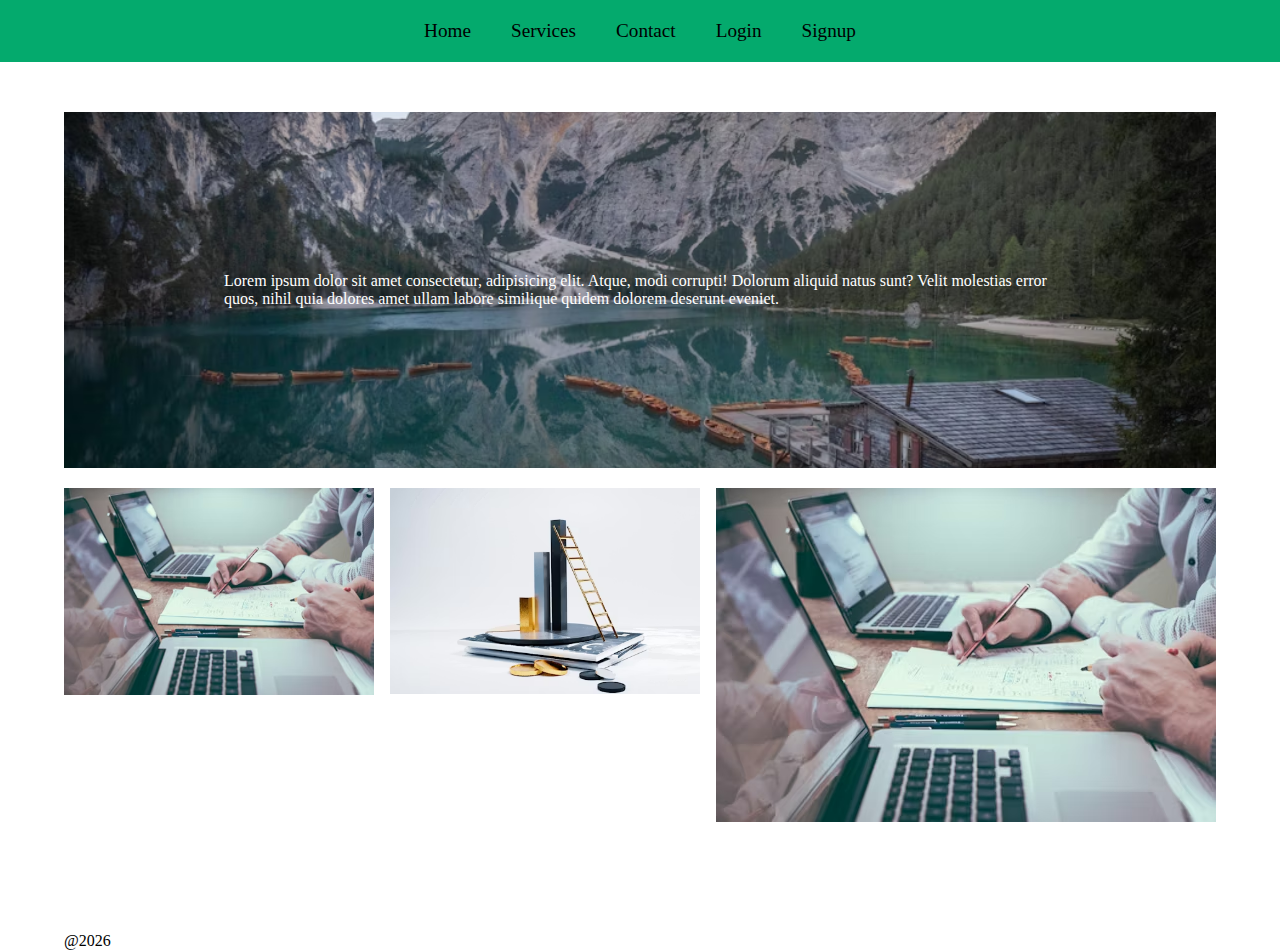
<file: index.html>
<!doctype html>
<html lang="en">
    <head>
        <meta charset="UTF-8" />
        <meta name="viewport" content="width=device-width, initial-scale=1.0" />
        <title>Home Page</title>
        <link rel="stylesheet" href="./src/assets/style.css" />
    </head>
    <body>
        <header>
            <nav>
                <ul>
                    <li><a href="">Home</a></li>
                    <li><a href="">Services</a></li>
                    <li><a href="">Contact</a></li>
                    <li><a href="./src/pages/login.html">Login</a></li>
                    <li><a href="./src/pages/signup.html">Signup</a></li>
                </ul>
            </nav>
        </header>
        <main>
            <section>
                <div class="hero">
                    <div style="color: white">
                        Lorem ipsum dolor sit amet consectetur, adipisicing
                        elit. Atque, modi corrupti! Dolorum aliquid natus sunt?
                        Velit molestias error quos, nihil quia dolores amet
                        ullam labore similique quidem dolorem deserunt eveniet.
                    </div>
                    <!--<img
                        src="./src/pictures/photo-1454165804606-c3d57bc86b40.avif"
                        alt=""
                    />-->
                </div>
            </section>
            <section>
                <div class="cards-wrapper">
                    <div>
                        <div class="image-wrapper">
                            <img
                                src="./src/pictures/photo-1454165804606-c3d57bc86b40.avif"
                                alt=""
                            />
                        </div>
                        <div style="color: white">
                            Lorem, ipsum dolor sit amet consectetur adipisicing
                            elit. Ea ab cupiditate, aut commodi pariatur,
                            obcaecati quaerat atque, blanditiis praesentium
                            voluptas quia aliquid omnis! Nihil qui saepe quasi,
                            debitis sunt quod?
                        </div>
                    </div>
                    <div>
                        <div class="image-wrapper">
                            <img
                                src="./src/pictures/premium_photo-1673208585690-fe33159386bd.avif"
                                alt=""
                            />
                        </div>
                        <div style="color: white">
                            Lorem, ipsum dolor sit amet consectetur adipisicing
                            elit. Ea ab cupiditate, aut commodi pariatur,
                            obcaecati quaerat atque, blanditiis praesentium
                            voluptas quia aliquid omnis! Nihil qui saepe quasi,
                            debitis sunt quod?
                        </div>
                    </div>
                    <div>
                        <div>
                            <img
                                src="./src/pictures/photo-1454165804606-c3d57bc86b40.avif"
                                alt=""
                            />
                        </div>
                        <div style="color: white">
                            Lorem, ipsum dolor sit amet consectetur adipisicing
                            elit. Ea ab cupiditate, aut commodi pariatur,
                            obcaecati quaerat atque, blanditiis praesentium
                            voluptas quia aliquid omnis! Nihil qui saepe quasi,
                            debitis sunt quod?
                        </div>
                    </div>
                </div>
            </section>
        </main>
        <footer>@2026</footer>
    </body>
</html>
</file>
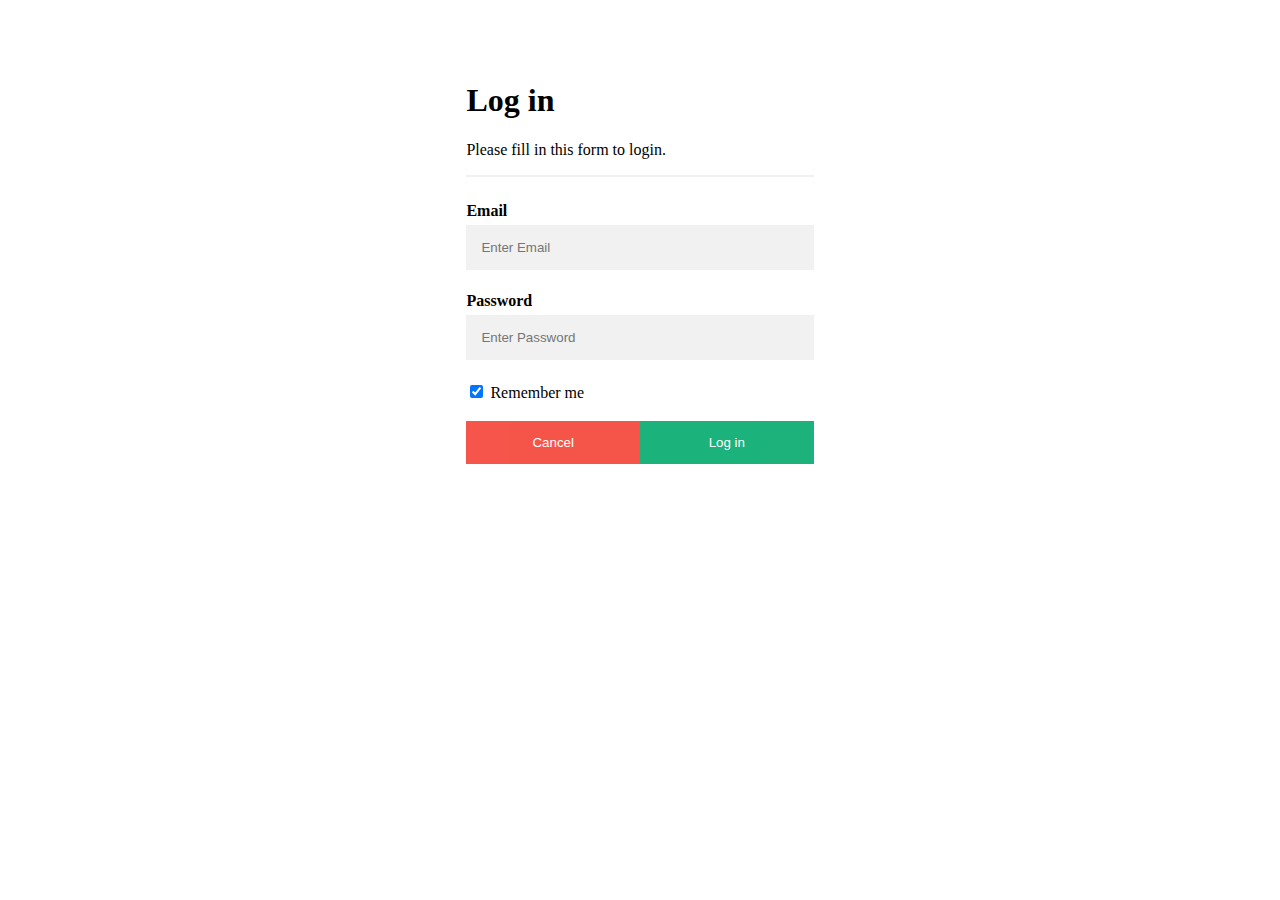
<file: src/pages/login.html>
<!doctype html>
<html lang="en">
    <head>
        <meta charset="UTF-8" />
        <meta name="viewport" content="width=device-width, initial-scale=1.0" />
        <link rel="stylesheet" href="../assets/login.css" />
        <title>Login</title>
    </head>
    <body>
        <form
            style="padding-top: 2.3rem"
            action="action_page.php"
            style="border: 1px solid #ccc"
        >
            <div class="container">
                <h1>Log in</h1>
                <p>Please fill in this form to login.</p>
                <hr />

                <label for="email"><b>Email</b></label>
                <input
                    type="text"
                    placeholder="Enter Email"
                    name="email"
                    required
                />

                <label for="psw"><b>Password</b></label>
                <input
                    type="password"
                    placeholder="Enter Password"
                    name="psw"
                    required
                />

                <label>
                    <input
                        type="checkbox"
                        checked="checked"
                        name="remember"
                        style="margin-bottom: 15px"
                    />
                    Remember me
                </label>

                <div class="clearfix">
                    <button type="button" class="cancelbtn">Cancel</button>
                    <button type="submit" class="signupbtn">Log in</button>
                </div>
            </div>
        </form>
    </body>
</html>
</file>
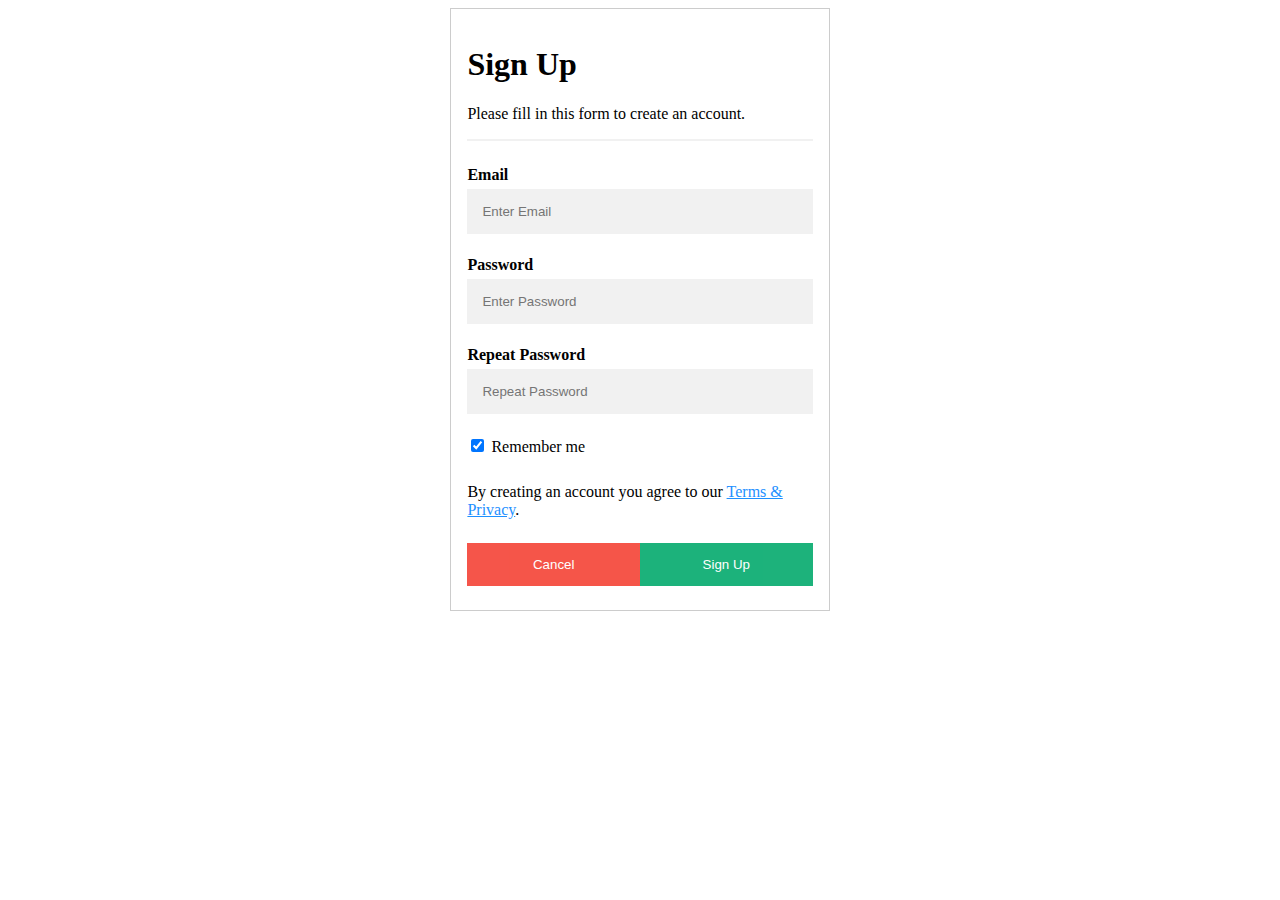
<file: src/pages/signup.html>
<!doctype html>
<html lang="en">
    <head>
        <meta charset="UTF-8" />
        <meta name="viewport" content="width=device-width, initial-scale=1.0" />
        <link rel="stylesheet" href="../assets/signup.css" />
        <title>Signup</title>
    </head>
    <body>
        <form action="action_page.php" style="border: 1px solid #ccc">
            <div class="container">
                <h1>Sign Up</h1>
                <p>Please fill in this form to create an account.</p>
                <hr />

                <label for="email"><b>Email</b></label>
                <input
                    type="text"
                    placeholder="Enter Email"
                    name="email"
                    required
                />

                <label for="psw"><b>Password</b></label>
                <input
                    type="password"
                    placeholder="Enter Password"
                    name="psw"
                    required
                />

                <label for="psw-repeat"><b>Repeat Password</b></label>
                <input
                    type="password"
                    placeholder="Repeat Password"
                    name="psw-repeat"
                    required
                />

                <label>
                    <input
                        type="checkbox"
                        checked="checked"
                        name="remember"
                        style="margin-bottom: 15px"
                    />
                    Remember me
                </label>

                <p>
                    By creating an account you agree to our
                    <a href="#" style="color: dodgerblue">Terms & Privacy</a>.
                </p>

                <div class="clearfix">
                    <button type="button" class="cancelbtn">Cancel</button>
                    <button type="submit" class="signupbtn">Sign Up</button>
                </div>
            </div>
        </form>
    </body>
</html>
</file>
<file: src/assets/style.css>
* {
    margin: 0;

    padding: 0;
    box-sizing: border-box;
}

body {
    /*background-color: #000000;*/
    display: flex;
    flex-direction: column;
}

header {
    background-color: #04aa6d;
    display: flex;
    justify-content: center;
    padding: 20px 4rem;
    position: fixed;
    right: 0;
    left: 0;
}

header > nav > ul {
    display: flex;
}
header > nav > ul > li {
    list-style: none;
    padding: 0px 20px;
}
header > nav > ul > li > a {
    text-decoration: none;
    color: black;
    font-size: 1.2rem;
}

main {
    /*background-color: brown;*/
    flex: 2;
    height: 60%;
    padding: 2rem 4rem;
    margin-top: 5rem;
}
.hero {
    background-image: url("../pictures/hero2.avif");
    background-repeat: no-repeat;
    background-position: center;
    background-size: cover;
    padding: 10rem;
}

.cards-wrapper {
    padding: 20px 0;
    display: grid;
    grid-template-columns: 1fr 1fr 1fr;
    gap: 1rem;
}
/*.cards-wrapper > div {
    background-color: red;
}*/
.image-wrapper > img {
    max-width: 100%;
}
footer {
    flex: 1;
    padding: 0px 4rem;
}
</file>
<file: src/assets/login.css>
* {
    box-sizing: border-box;
}

form {
    margin: 0 auto;
    width: 30%;
}

input[type="text"],
input[type="password"] {
    width: 100%;
    padding: 15px;
    margin: 5px 0 22px 0;
    display: inline-block;
    border: none;
    background: #f1f1f1;
}

input[type="text"]:focus,
input[type="password"]:focus {
    background-color: #ddd;
    outline: none;
}

hr {
    border: 1px solid #f1f1f1;
    margin-bottom: 25px;
}

button {
    background-color: #04aa6d;
    color: white;
    padding: 14px 20px;
    margin: 8px 0;
    border: none;
    cursor: pointer;
    width: 100%;
    opacity: 0.9;
}

button:hover {
    opacity: 1;
}

.cancelbtn {
    padding: 14px 20px;
    background-color: #f44336;
}

.cancelbtn,
.signupbtn {
    float: left;
    width: 50%;
}

.container {
    padding: 16px;
}

/* Clear floats */
.clearfix::after {
    content: "";
    clear: both;
    display: table;
}
</file>
<file: src/assets/signup.css>
* {
    box-sizing: border-box;
}

form {
    margin: 0 auto;
    width: 30%;
}

/* Full-width input fields */
input[type="text"],
input[type="password"] {
    width: 100%;
    padding: 15px;
    margin: 5px 0 22px 0;
    display: inline-block;
    border: none;
    background: #f1f1f1;
}

input[type="text"]:focus,
input[type="password"]:focus {
    background-color: #ddd;
    outline: none;
}

hr {
    border: 1px solid #f1f1f1;
    margin-bottom: 25px;
}

/* Set a style for all buttons */
button {
    background-color: #04aa6d;
    color: white;
    padding: 14px 20px;
    margin: 8px 0;
    border: none;
    cursor: pointer;
    width: 100%;
    opacity: 0.9;
}

button:hover {
    opacity: 1;
}

/* Extra styles for the cancel button */
.cancelbtn {
    padding: 14px 20px;
    background-color: #f44336;
}

/* Float cancel and signup buttons and add an equal width */
.cancelbtn,
.signupbtn {
    float: left;
    width: 50%;
}

/* Add padding to container elements */
.container {
    padding: 16px;
}

/* Clear floats */
.clearfix::after {
    content: "";
    clear: both;
    display: table;
}

/* Change styles for cancel button and signup button on extra small screens */
@media screen and (max-width: 300px) {
    .cancelbtn,
    .signupbtn {
        width: 100%;
    }
}
</file>
